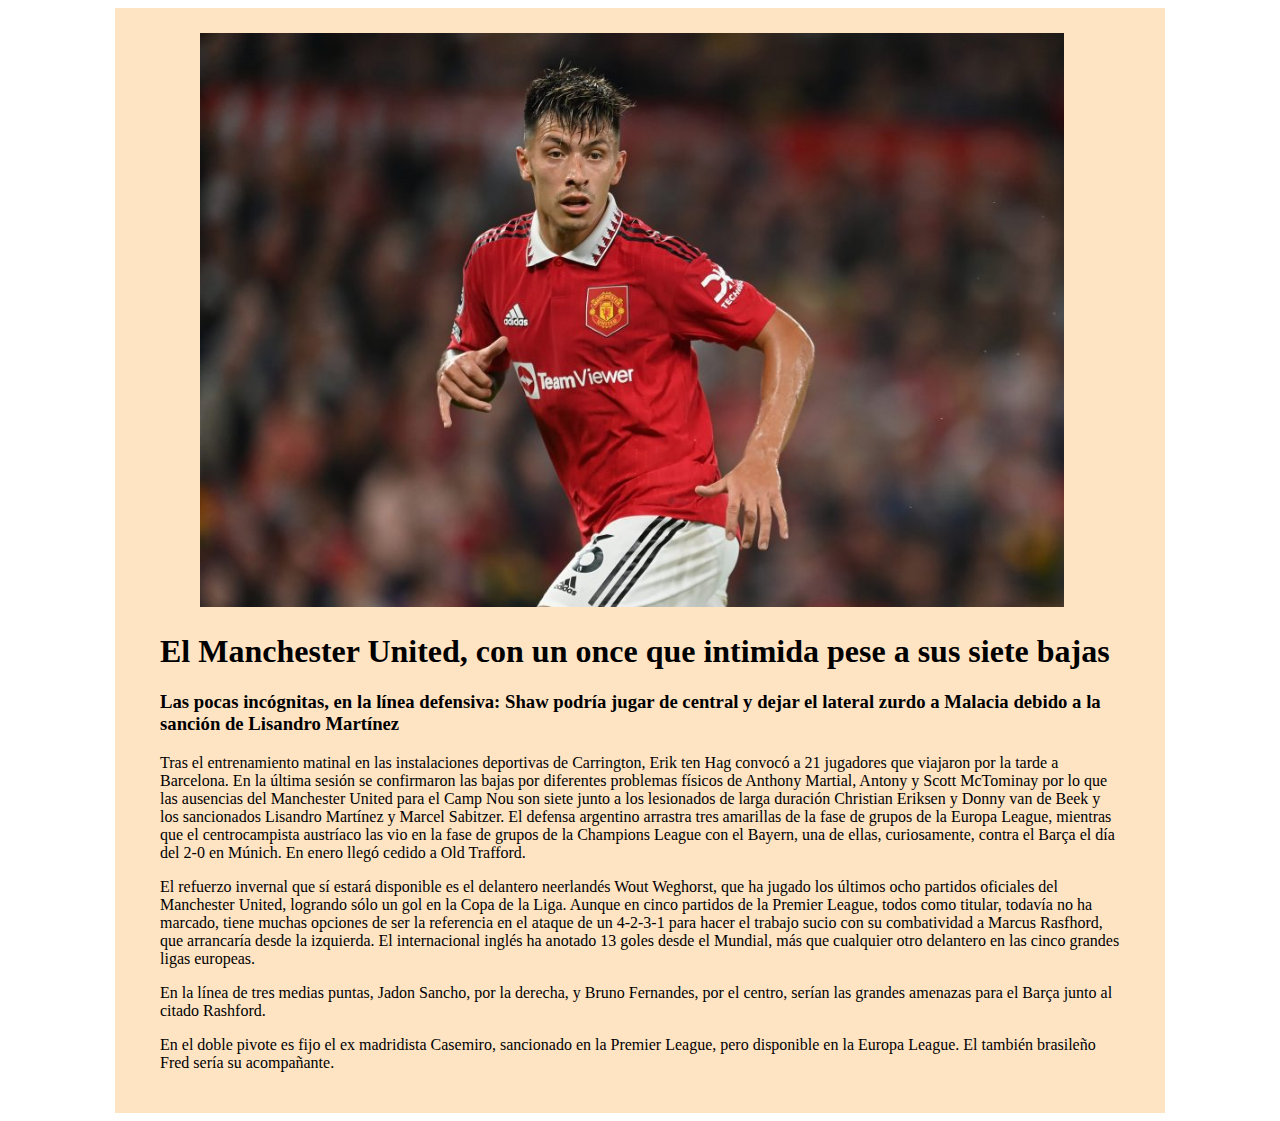
<file: Noticias/noticia1.html>
<!DOCTYPE html>
<html lang="es">
<head>
    <meta charset="UTF-8">
    <meta http-equiv="X-UA-Compatible" content="IE=edge">
    <meta name="viewport" content="width=device-width, initial-scale=1.0">
    <title>El Manchester United, con un once que intimida pese a sus siete bajas</title>
    <link rel="stylesheet" href="estilonoticia.css">
</head>
<body>
    <div class="contenedor_grande">
        <div class="foto_titulo">
            <img src="../images/manchester-united-v-liverpool-fc-premier-league-1-scaled-e1661509235731.jpg" alt="">
            <h1>El Manchester United, con un once que intimida pese a sus siete bajas</h1>
            <h3>Las pocas incógnitas, en la línea defensiva: Shaw podría jugar de central y dejar el lateral zurdo a Malacia debido a la sanción de Lisandro Martínez</h3>
        </div>
        <div class="texto">
            <p>Tras el entrenamiento matinal en las instalaciones deportivas de Carrington, Erik ten Hag convocó a 21 jugadores que viajaron por la tarde a Barcelona. En la última sesión se confirmaron las bajas por diferentes problemas físicos de Anthony Martial, Antony y Scott McTominay por lo que las ausencias del Manchester United para el Camp Nou son siete junto a los lesionados de larga duración Christian Eriksen y Donny van de Beek y los sancionados Lisandro Martínez y Marcel Sabitzer. El defensa argentino arrastra tres amarillas de la fase de grupos de la Europa League, mientras que el centrocampista austríaco las vio en la fase de grupos de la Champions League con el Bayern, una de ellas, curiosamente, contra el Barça el día del 2-0 en Múnich. En enero llegó cedido a Old Trafford.</p>
            <p>El refuerzo invernal que sí estará disponible es el delantero neerlandés Wout Weghorst, que ha jugado los últimos ocho partidos oficiales del Manchester United, logrando sólo un gol en la Copa de la Liga. Aunque en cinco partidos de la Premier League, todos como titular, todavía no ha marcado, tiene muchas opciones de ser la referencia en el ataque de un 4-2-3-1 para hacer el trabajo sucio con su combatividad a Marcus Rasfhord, que arrancaría desde la izquierda. El internacional inglés ha anotado 13 goles desde el Mundial, más que cualquier otro delantero en las cinco grandes ligas europeas.</p>
            <p>En la línea de tres medias puntas, Jadon Sancho, por la derecha, y Bruno Fernandes, por el centro, serían las grandes amenazas para el Barça junto al citado Rashford.</p>
            <p>En el doble pivote es fijo el ex madridista Casemiro, sancionado en la Premier League, pero disponible en la Europa League. El también brasileño Fred sería su acompañante.</p>
        </div>
    </div>
</body>
</html>
</file>
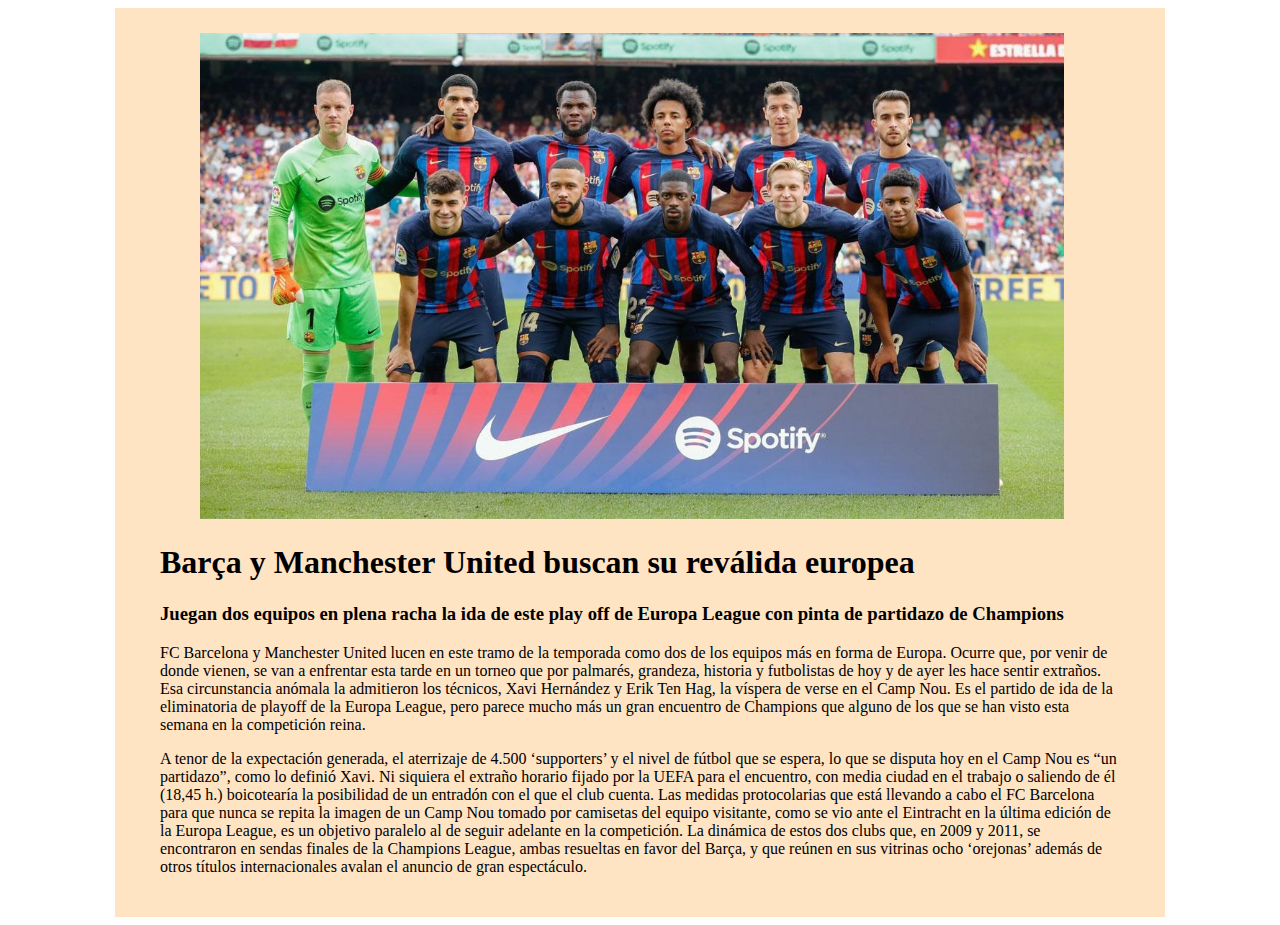
<file: Noticias/noticia2.htm>
<!DOCTYPE html>
<html lang="es">
<head>
    <meta charset="UTF-8">
    <meta http-equiv="X-UA-Compatible" content="IE=edge">
    <meta name="viewport" content="width=device-width, initial-scale=1.0">
    <title>Barça y Manchester United buscan su reválida europea</title>
    <link rel="stylesheet" href="estilonoticia.css">
</head>
<body>
    <div class="contenedor_grande">
        <div class="foto_titulo">
            <img src="../images/fc389973-23be-4c63-89d1-7137797a8a60_alta-libre-aspect-ratio_default_0.jpg" alt="">
            <h1>Barça y Manchester United buscan su reválida europea</h1>
            <h3>Juegan dos equipos en plena racha la ida de este play off de Europa League con pinta de partidazo de Champions </h3>
        </div>
        <div class="texto">
            <p>FC Barcelona y Manchester United lucen en este tramo de la temporada como dos de los equipos más en forma de Europa. Ocurre que, por venir de donde vienen, se van a enfrentar esta tarde en un torneo que por palmarés, grandeza, historia y futbolistas de hoy y de ayer les hace sentir extraños. Esa circunstancia anómala la admitieron los técnicos, Xavi Hernández y Erik Ten Hag, la víspera de verse en el Camp Nou. Es el partido de ida de la eliminatoria de playoff de la Europa League, pero parece mucho más un gran encuentro de Champions que alguno de los que se han visto esta semana en la competición reina.</p>
            <p>A tenor de la expectación generada, el aterrizaje de 4.500 ‘supporters’ y el nivel de fútbol que se espera, lo que se disputa hoy en el Camp Nou es “un partidazo”, como lo definió Xavi. Ni siquiera el extraño horario fijado por la UEFA para el encuentro, con media ciudad en el trabajo o saliendo de él (18,45 h.) boicotearía la posibilidad de un entradón con el que el club cuenta. Las medidas protocolarias que está llevando a cabo el FC Barcelona para que nunca se repita la imagen de un Camp Nou tomado por camisetas del equipo visitante, como se vio ante el Eintracht en la última edición de la Europa League, es un objetivo paralelo al de seguir adelante en la competición. La dinámica de estos dos clubs que, en 2009 y 2011, se encontraron en sendas finales de la Champions League, ambas resueltas en favor del Barça, y que reúnen en sus vitrinas ocho ‘orejonas’ además de otros títulos internacionales avalan el anuncio de gran espectáculo.</p>
        </div>
    </div>
</body>
</html>
</file>
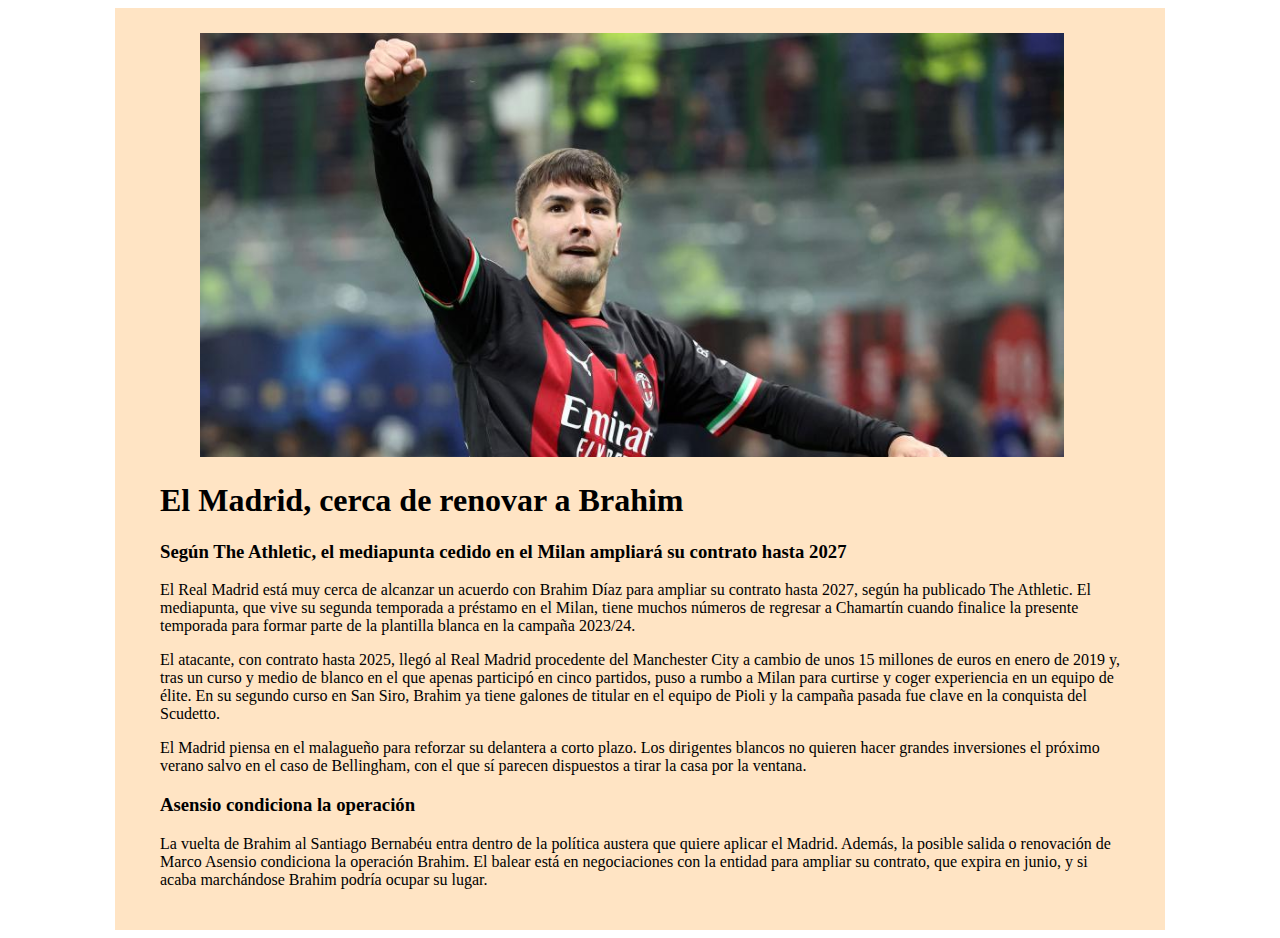
<file: Noticias/noticia3.html>
<!DOCTYPE html>
<html lang="es">
<head>
    <meta charset="UTF-8">
    <meta http-equiv="X-UA-Compatible" content="IE=edge">
    <meta name="viewport" content="width=device-width, initial-scale=1.0">
    <title>El Madrid, cerca de renovar a Brahim</title>
    <link rel="stylesheet" href="estilonoticia.css">
</head>
<body>
    <div class="contenedor_grande">
        <div class="foto_titulo">
            <img src="../images/63edfbccb169b.jpeg" alt="">
            <h1>El Madrid, cerca de renovar a Brahim</h1>
            <h3>Según The Athletic, el mediapunta cedido en el Milan ampliará su contrato hasta 2027</h3>
        </div>
        <div class="texto">
            <p>El Real Madrid está muy cerca de alcanzar un acuerdo con Brahim Díaz para ampliar su contrato hasta 2027, según ha publicado The Athletic. El mediapunta, que vive su segunda temporada a préstamo en el Milan, tiene muchos números de regresar a Chamartín cuando finalice la presente temporada para formar parte de la plantilla blanca en la campaña 2023/24.</p>
            <p>El atacante, con contrato hasta 2025, llegó al Real Madrid procedente del Manchester City a cambio de unos 15 millones de euros en enero de 2019 y, tras un curso y medio de blanco en el que apenas participó en cinco partidos, puso a rumbo a Milan para curtirse y coger experiencia en un equipo de élite. En su segundo curso en San Siro, Brahim ya tiene galones de titular en el equipo de Pioli y la campaña pasada fue clave en la conquista del Scudetto. </p>
            <p>El Madrid piensa en el malagueño para reforzar su delantera a corto plazo. Los dirigentes blancos no quieren hacer grandes inversiones el próximo verano salvo en el caso de Bellingham, con el que sí parecen dispuestos a tirar la casa por la ventana.</p>
            <h3>Asensio condiciona la operación</h3>
            <p>La vuelta de Brahim al Santiago Bernabéu entra dentro de la política austera que quiere aplicar el Madrid. Además, la posible salida o renovación de Marco Asensio condiciona la operación Brahim. El balear está en negociaciones con la entidad para ampliar su contrato, que expira en junio, y si acaba marchándose Brahim podría ocupar su lugar.</p>     
        </div>
    </div>

</body>
</html>
</file>
<file: Noticias/estilonoticia.css>
.contenedor_grande{
    background-color: bisque;
    width: 1000px;
    margin: 0 auto;
    padding: 25px;
}
.foto_titulo{
    margin: 0px 20px;
}
.texto{
    margin: 0px 20px;
}
img{
    margin: 0 40px;
    width: 90%;
}
</file>
